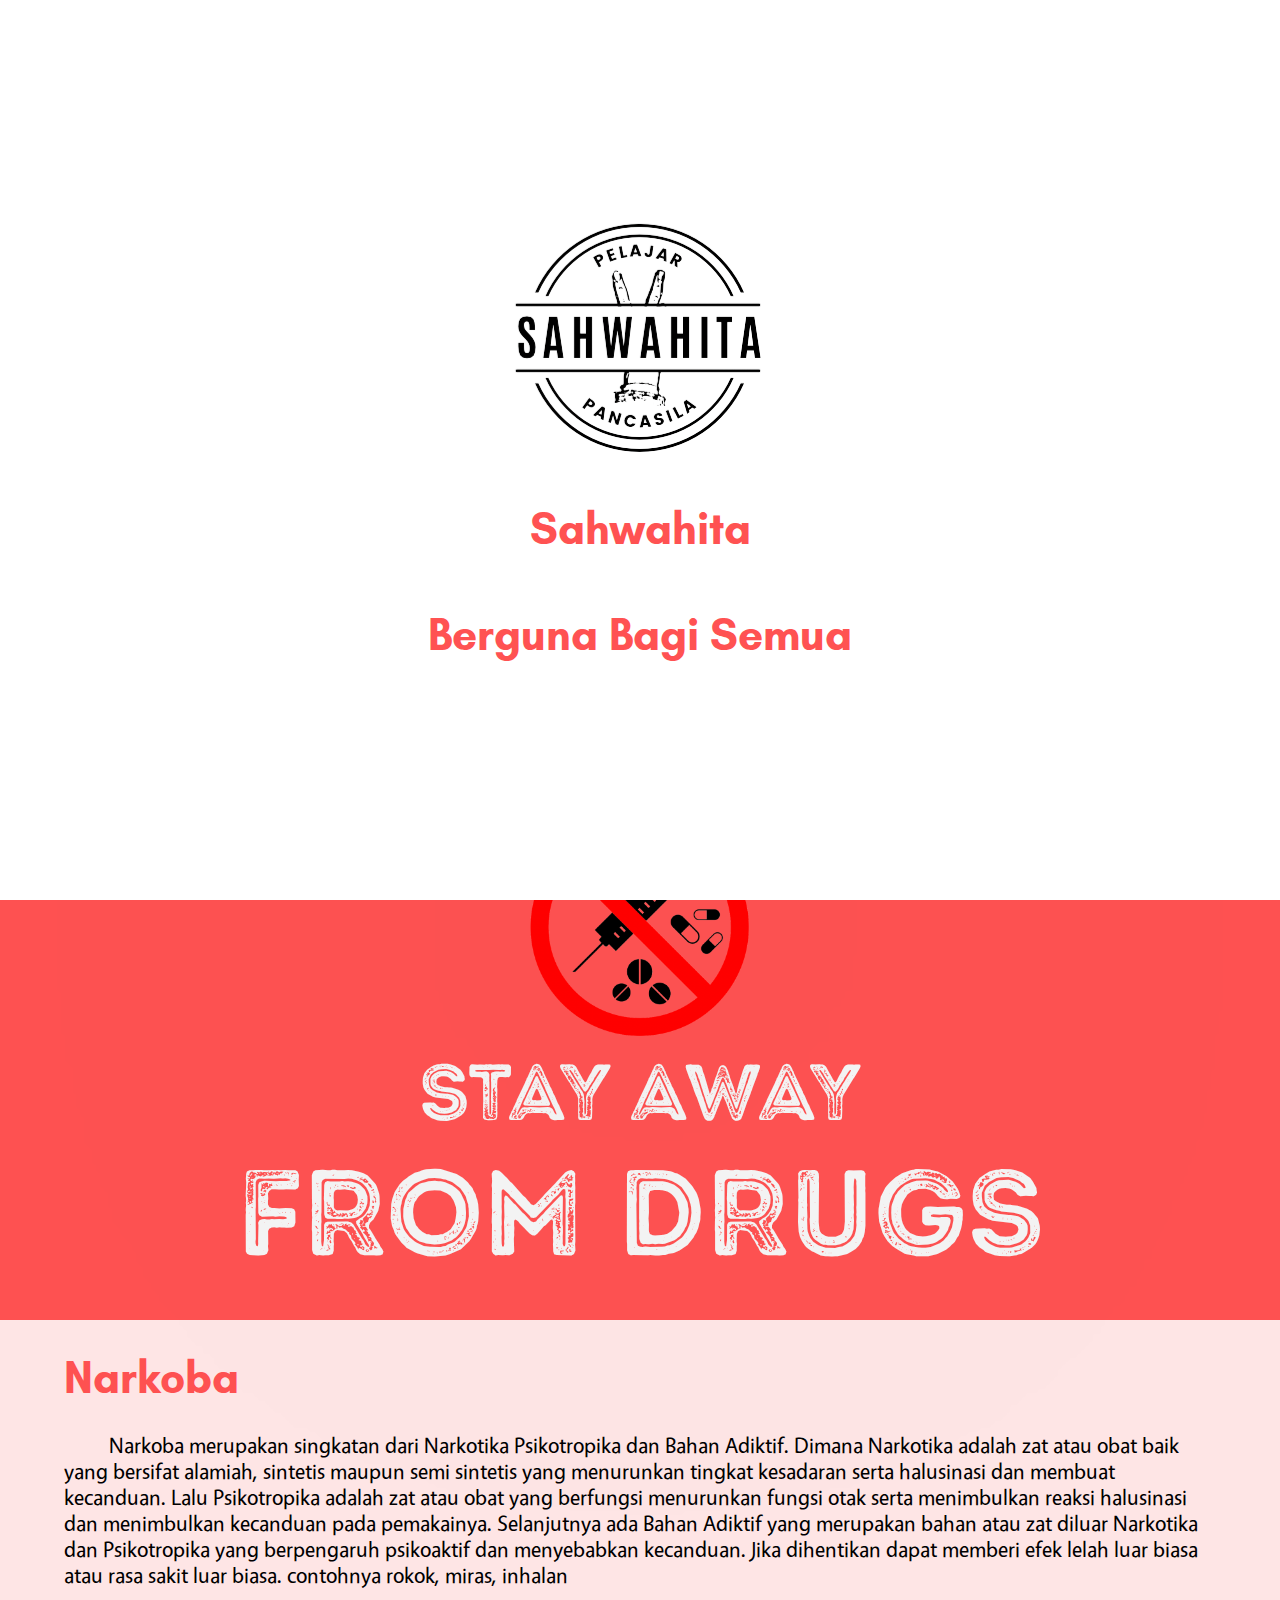
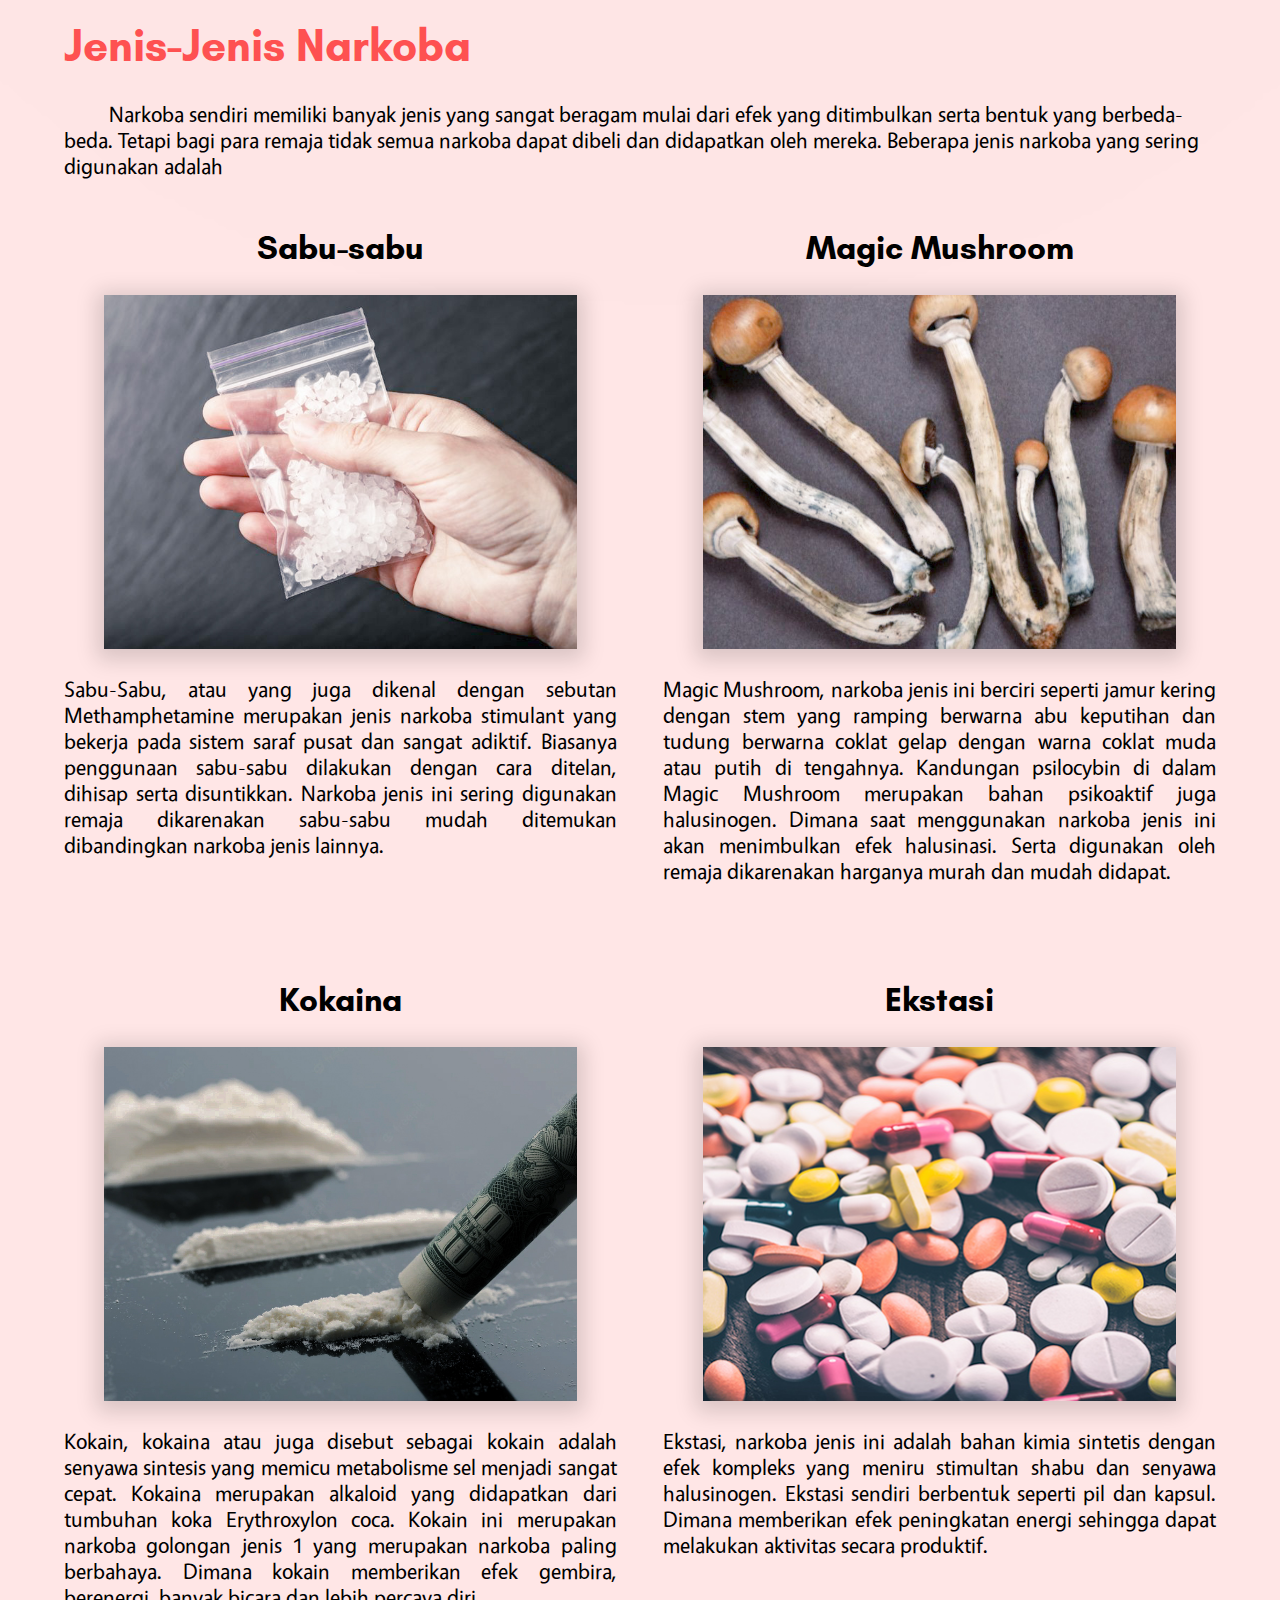
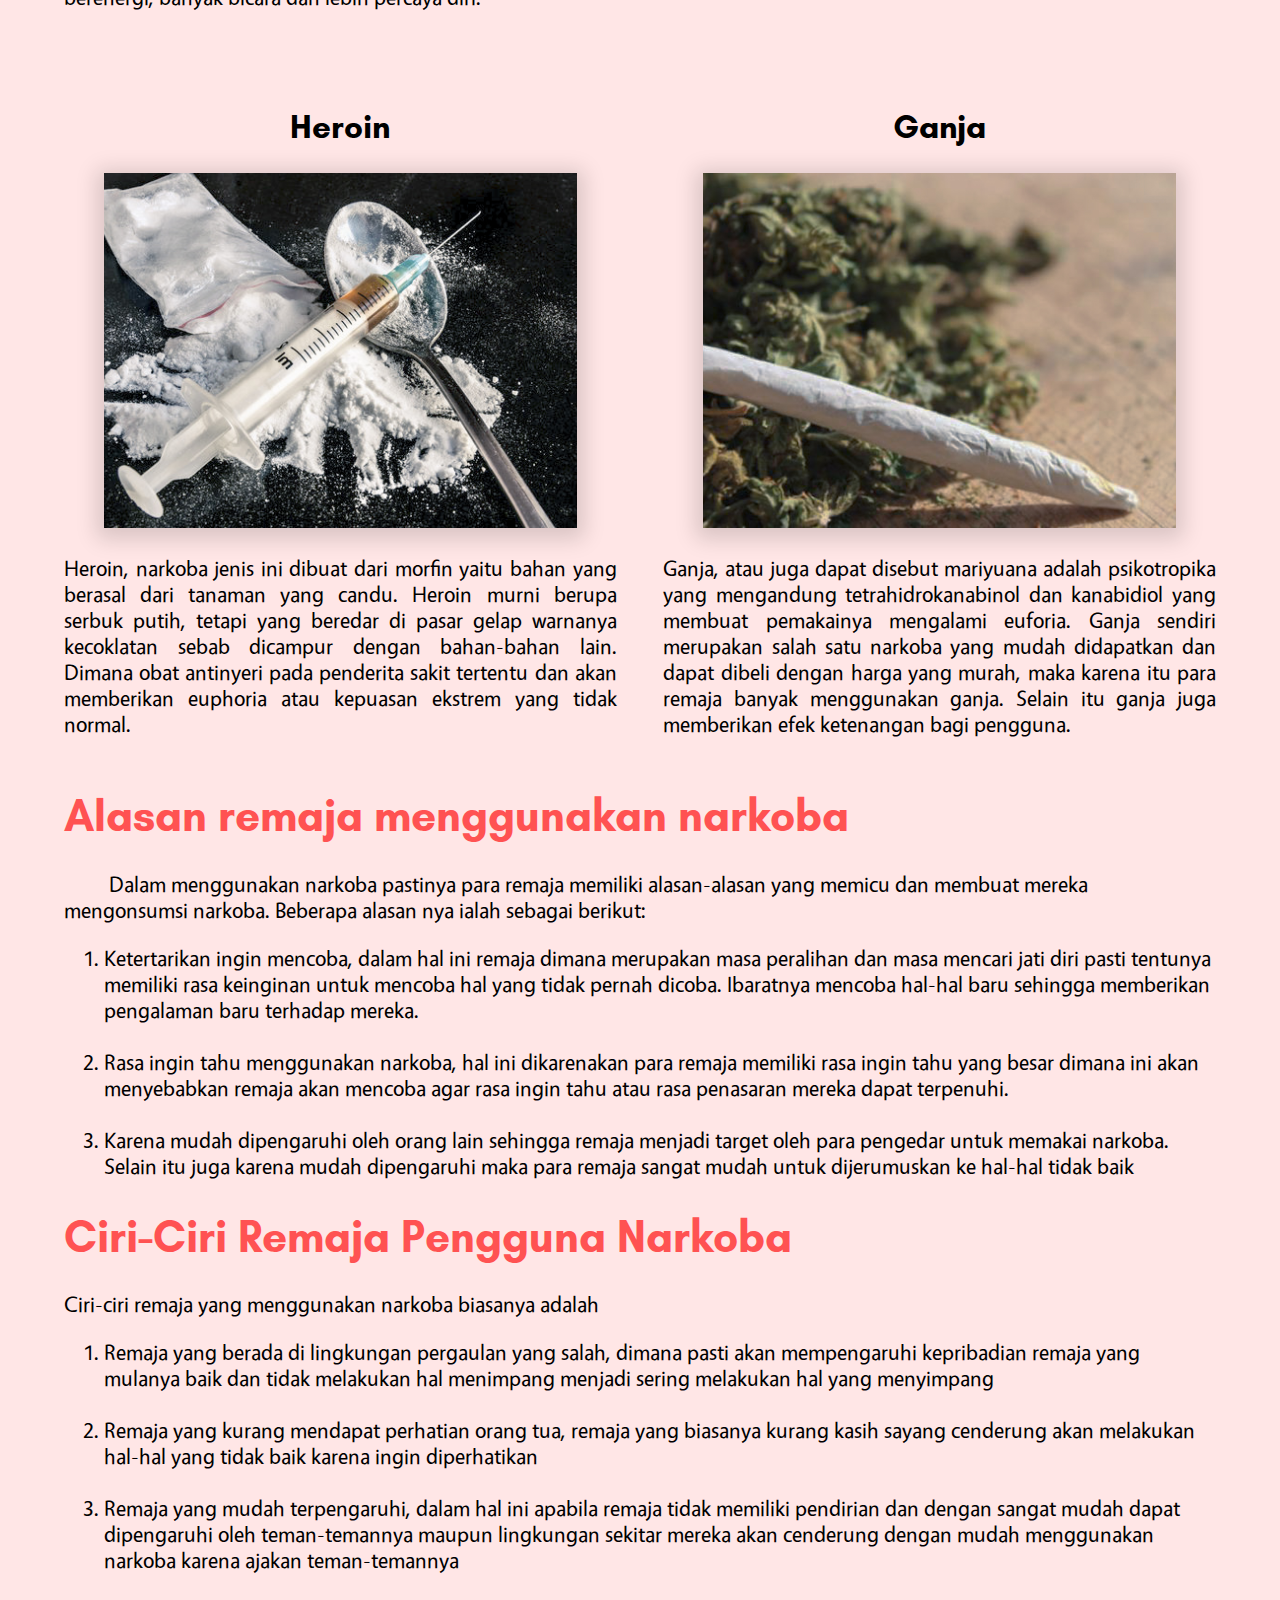
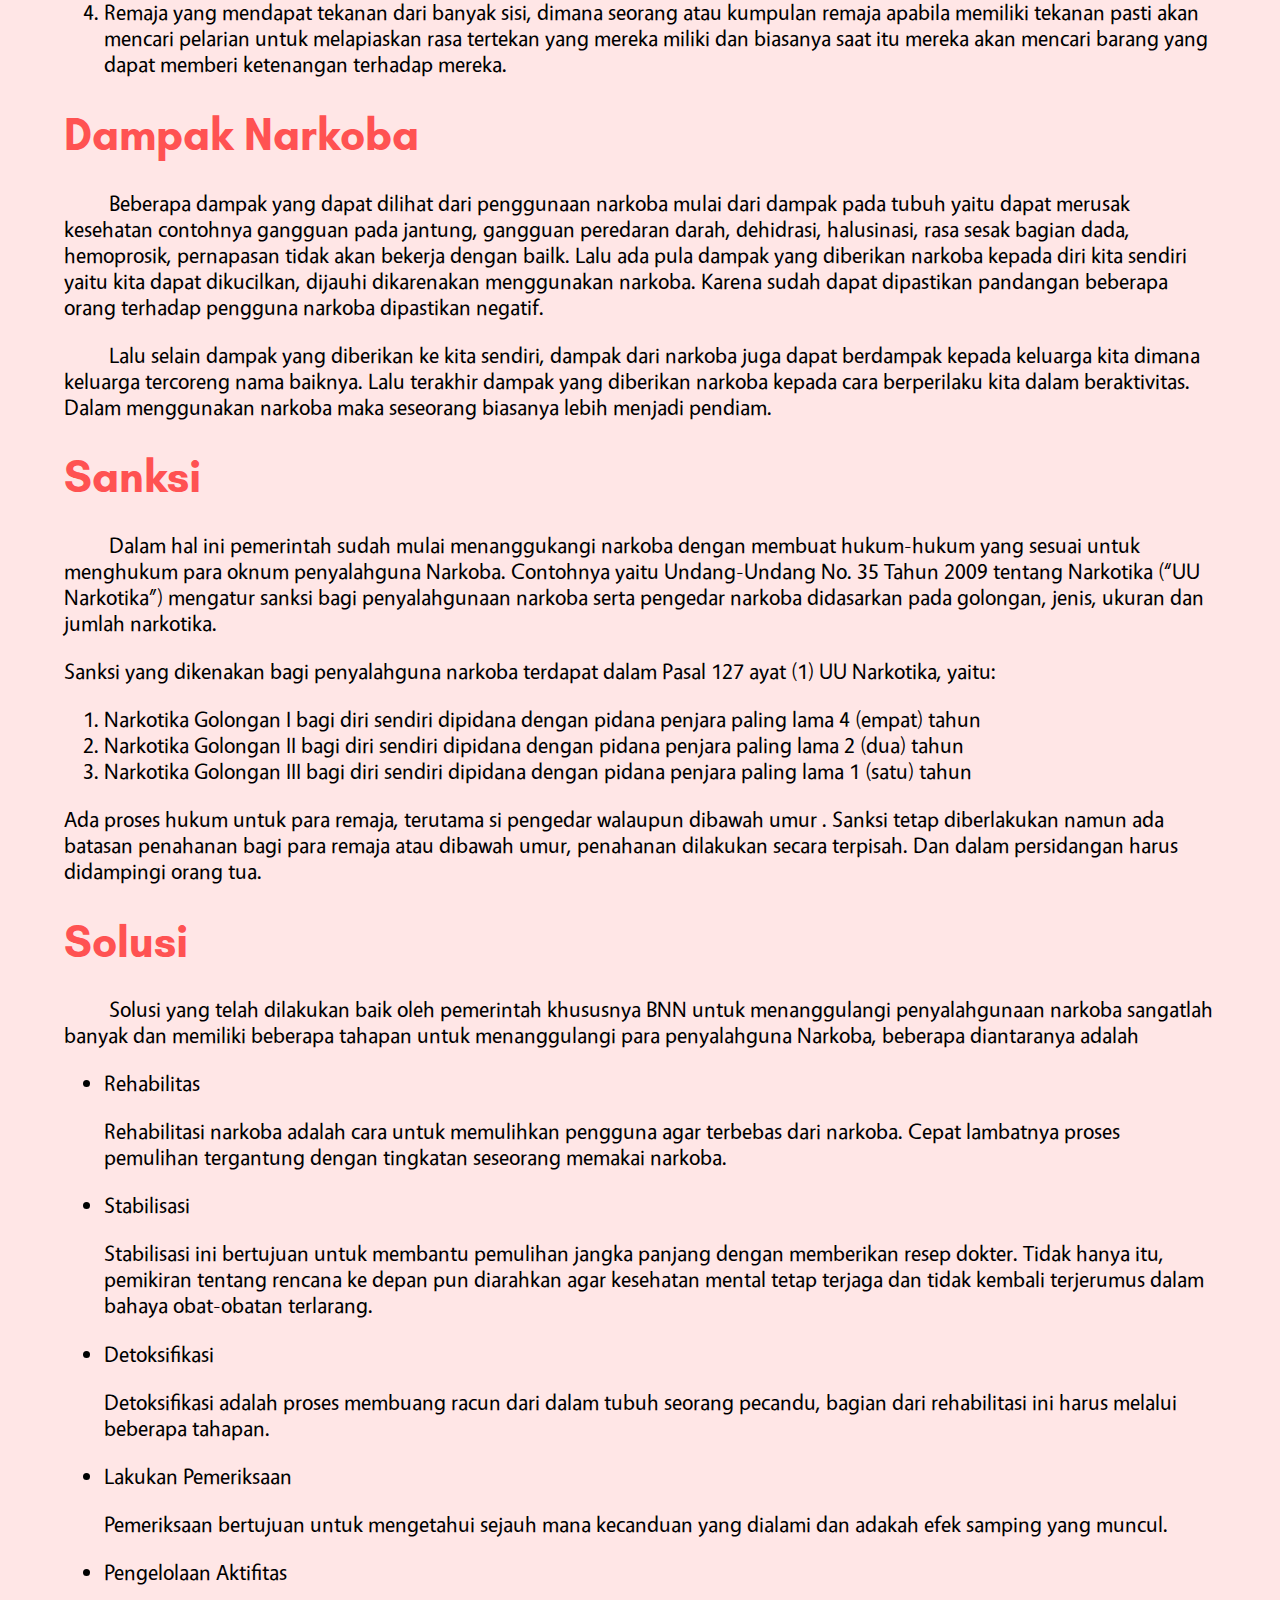
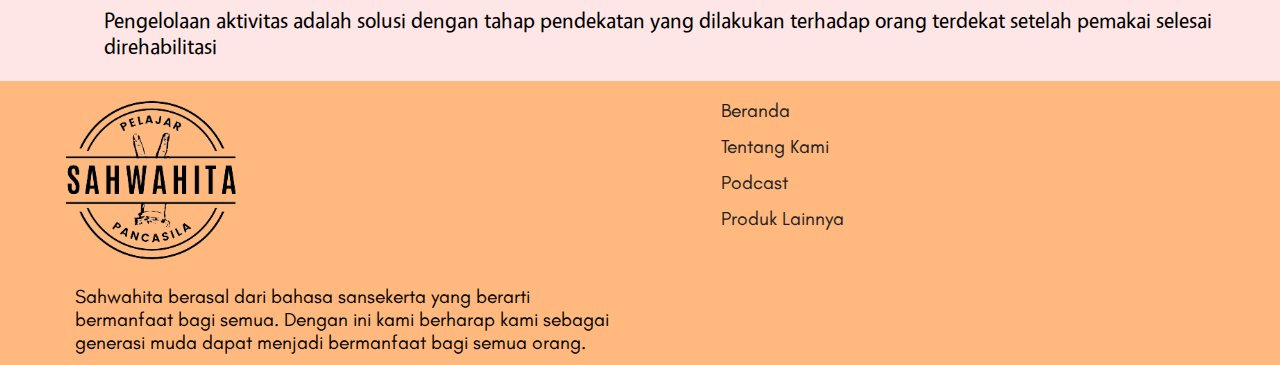
<file: index.html>
<!DOCTYPE html>
<html lang="en">

<head>
  <meta charset="UTF-8">
  <meta http-equiv="X-UA-Compatible" content="IE=edge">
  <meta name="viewport" content="width=device-width, initial-scale=1.0">
  <link rel="stylesheet" href="css/index.css">
  <link rel="stylesheet" href="css/nav.css">
  <link rel="stylesheet" href="css/custom-class.css">
  <link rel="icon" href="/src/logo/sahwahita-whitebg.jpg">
  <title>Sahwahita</title>
</head>

<body>
  <!-- splashscreen -->
  <div class="splash-screen">
    <div class="logosplash-img">
      <img src="/src/logo/sahwahita.png" alt="">
    </div>
    <h1 class="logo-header">
      <span class="logosplash">Sahwahita</span><br />
      <span class="logosplash">Berguna Bagi Semua</span>
    </h1>
  </div>

  <header>
    <button class="mobile-nav-toggle" aria-controls="primary-navigation" aria-expanded="false"></button>
    <nav>
      <div class="container navigation flex">
        <a href="index.html"> <img class="logo sahwahita-logo" src="/src/logo/sahwahita.png" alt="Sahwahita">
        </a>
        <ul class="ul-nav flex" data-visible="false">
          <li>
            <a href="about.html">Tentang Kami</a>
          </li>
          <li>
            <a href="podcast.html">Podcast</a>
          </li>
          <!-- <li>
            <a href="tshirt.html">T-shirt</a>
          </li> -->
          <li>
            <a href="other.html"> Produk Lainnya</a>
          </li>
        </ul>
        <div class="websakura">
          <a href="https://sman1kutautara.sch.id">
            <div class="logosakura flex">
              <div class="logotext text-right">
                <p class="sakura">SMAN 1 Kuta Utara</p>
                <p class="p5">Bangunlah Jiwa dan Raganya</p>
              </div>
              <img class="logo" src="/src/logo/logosakura.png" alt="">
            </div>
          </a>
        </div>



    </nav>
    </div>
  </header>
  <div class="hero hero-image">
    <div class="container">
      <div class="entry herotext-wrap flex">
        <div class="herotext flex">
          <p class="narkobatopic">SI MAHAL PERUSAK MASA DEPAN</p>
          <p class="narkobatitle">NARKOBA</p>
        </div>
      </div>
    </div>
  </div>
  <main>
    <div class="slogan">
      <div class="container">
        <div class="entry slogan-text">
          <div class="text-center">
            <img src="/src/nodrugs.png" alt="">
          </div>
          <p class="text-center slogantext-1">STAY AWAY</p>
          <p class="text-center slogantext-2">FROM DRUGS</p>
        </div>
      </div>
    </div>
    <div class="container">
      <div class="entry">
        <h1>Narkoba</h1>
        <p style="text-indent: 45px">Narkoba merupakan singkatan dari Narkotika Psikotropika dan Bahan Adiktif. Dimana
          Narkotika adalah zat atau
          obat baik yang bersifat alamiah, sintetis maupun semi sintetis yang menurunkan tingkat kesadaran serta
          halusinasi dan membuat kecanduan. Lalu Psikotropika adalah zat atau obat yang berfungsi menurunkan fungsi otak
          serta menimbulkan reaksi halusinasi dan menimbulkan kecanduan pada pemakainya. Selanjutnya ada Bahan Adiktif
          yang merupakan bahan atau zat diluar Narkotika dan Psikotropika yang berpengaruh psikoaktif dan menyebabkan
          kecanduan. Jika dihentikan dapat memberi efek lelah luar biasa atau rasa sakit luar biasa. contohnya rokok,
          miras, inhalan</p>
        <h1>Jenis-Jenis Narkoba</h1>
        <p style="text-indent: 45px">Narkoba sendiri memiliki banyak jenis yang sangat beragam mulai dari efek yang
          ditimbulkan serta bentuk yang
          berbeda-beda. Tetapi bagi para remaja tidak semua narkoba dapat dibeli dan didapatkan oleh mereka. Beberapa
          jenis narkoba yang sering digunakan adalah </p>
        <div class="grid jenis text-center">

          <div class="entry" id="sabu-sabu">
            <h2 class="text-center">Sabu-sabu</h2>
            <figure>
              <img class="narkobaimg" src="/src/Sabu-sabu.jpg" alt="">
            </figure>
            <p>Sabu-Sabu, atau yang juga dikenal dengan sebutan Methamphetamine merupakan jenis narkoba stimulant yang
              bekerja pada sistem saraf pusat dan sangat adiktif. Biasanya penggunaan sabu-sabu dilakukan dengan cara
              ditelan, dihisap serta disuntikkan. Narkoba jenis ini sering digunakan remaja dikarenakan sabu-sabu mudah
              ditemukan dibandingkan narkoba jenis lainnya.</p>
          </div>

          <div class="entry reveal" id="magic-mushroom">
            <h2 class="text-center">Magic Mushroom</h2>
            <figure>
              <img class="narkobaimg" src="/src/Magic_mushroom.jpg" alt="">
            </figure>
            <p>Magic Mushroom, narkoba jenis ini berciri seperti jamur kering dengan stem yang ramping berwarna abu
              keputihan dan tudung berwarna coklat gelap dengan warna coklat muda atau putih di tengahnya. Kandungan
              psilocybin di dalam Magic Mushroom merupakan bahan psikoaktif juga halusinogen. Dimana saat menggunakan
              narkoba jenis ini akan menimbulkan efek halusinasi. Serta digunakan oleh remaja dikarenakan harganya murah
              dan mudah didapat.</p>
          </div>

          <div class="entry reveal" id="kokaina">
            <h2 class="text-center">Kokaina</h2>
            <figure>
              <img class="narkobaimg" src="/src/kokain.jpg" alt="">
            </figure>
            <p>Kokain, kokaina atau juga disebut sebagai kokain adalah senyawa sintesis yang memicu metabolisme sel
              menjadi sangat cepat. Kokaina merupakan alkaloid yang didapatkan dari tumbuhan koka Erythroxylon coca.
              Kokain ini merupakan narkoba golongan jenis 1 yang merupakan narkoba paling berbahaya. Dimana kokain
              memberikan efek gembira, berenergi, banyak bicara dan lebih percaya diri.</p>
          </div>
          <div class="entry reveal" id="ekstasi">
            <h2 class="text-center">Ekstasi</h2>
            <figure>
              <img class="narkobaimg" src="/src/Ekstasi.jpg" alt="">
            </figure>
            <p>Ekstasi, narkoba jenis ini adalah bahan kimia sintetis dengan efek kompleks yang meniru stimultan shabu
              dan senyawa halusinogen. Ekstasi sendiri berbentuk seperti pil dan kapsul. Dimana memberikan efek
              peningkatan energi sehingga dapat melakukan aktivitas secara produktif.</p>
          </div>
          <div class="entry reveal" id="heroin">
            <h2 class="text-center">Heroin</h2>
            <figure>
              <img class="narkobaimg" src="/src/Heroin.jpg" alt="">
            </figure>
            <p>Heroin, narkoba jenis ini dibuat dari morfin yaitu bahan yang berasal dari tanaman yang candu. Heroin
              murni berupa serbuk putih, tetapi yang beredar di pasar gelap warnanya kecoklatan sebab dicampur dengan
              bahan-bahan lain. Dimana obat antinyeri pada penderita sakit tertentu dan akan memberikan euphoria atau
              kepuasan ekstrem yang tidak normal.</p>
          </div>
          <div class="entry reveal" id="ganja">
            <h2 class="text-center">Ganja</h2>
            <figure>
              <img class="narkobaimg" src="/src/ganja.jpg" alt="">
            </figure>
            <p>Ganja, atau juga dapat disebut mariyuana adalah psikotropika yang mengandung tetrahidrokanabinol dan
              kanabidiol yang membuat pemakainya mengalami euforia. Ganja sendiri merupakan salah satu narkoba yang
              mudah didapatkan dan dapat dibeli dengan harga yang murah, maka karena itu para remaja banyak menggunakan
              ganja. Selain itu ganja juga memberikan efek ketenangan bagi pengguna.</p>
          </div>

        </div>
        <h1>Alasan remaja menggunakan narkoba</h1>
        <p style="text-indent: 45px">Dalam menggunakan narkoba pastinya para remaja memiliki alasan-alasan yang memicu
          dan membuat mereka
          mengonsumsi narkoba. Beberapa alasan nya ialah sebagai berikut:
        <ol>
          <li>Ketertarikan ingin mencoba, dalam hal ini remaja dimana merupakan masa peralihan dan masa mencari jati
            diri pasti tentunya memiliki rasa keinginan untuk mencoba hal yang tidak pernah dicoba. Ibaratnya mencoba
            hal-hal baru sehingga memberikan pengalaman baru terhadap mereka.
          </li>
          <br>
          <li>Rasa ingin tahu menggunakan narkoba, hal ini dikarenakan para remaja memiliki rasa ingin tahu yang
            besar dimana ini akan menyebabkan remaja akan mencoba agar rasa ingin tahu atau rasa penasaran mereka dapat
            terpenuhi.
          </li>
          <br>
          <li>Karena mudah dipengaruhi oleh orang lain sehingga remaja menjadi target oleh para pengedar untuk
            memakai narkoba. Selain itu juga karena mudah dipengaruhi maka para remaja sangat mudah untuk dijerumuskan
            ke hal-hal tidak baik</p>
          </li>
        </ol>
        <h1>Ciri-Ciri Remaja Pengguna Narkoba</h1>
        <p>Ciri-ciri remaja yang menggunakan narkoba biasanya adalah</p>
        <ol>
          <li>Remaja yang berada di lingkungan pergaulan yang salah, dimana pasti akan mempengaruhi kepribadian remaja
            yang mulanya baik dan tidak melakukan hal menimpang menjadi sering melakukan hal yang menyimpang </li>
          <br>
          <li>Remaja yang kurang mendapat perhatian orang tua, remaja yang biasanya kurang kasih sayang cenderung akan
            melakukan hal-hal yang tidak baik karena ingin diperhatikan </li>
          <br>
          <li>Remaja yang mudah terpengaruhi, dalam hal ini apabila remaja tidak memiliki pendirian dan dengan sangat
            mudah dapat dipengaruhi oleh teman-temannya maupun lingkungan sekitar mereka akan cenderung dengan mudah
            menggunakan narkoba karena ajakan teman-temannya </li>
          <br>
          <li>Remaja yang mendapat tekanan dari banyak sisi, dimana seorang atau kumpulan remaja apabila memiliki
            tekanan pasti akan mencari pelarian untuk melapiaskan rasa tertekan yang mereka miliki dan biasanya saat itu
            mereka akan mencari barang yang dapat memberi ketenangan terhadap mereka.</li>
        </ol>

        <h1>Dampak Narkoba</h1>
        <p style="text-indent: 45px"> Beberapa dampak yang dapat dilihat dari penggunaan narkoba mulai dari dampak pada
          tubuh yaitu dapat
          merusak kesehatan contohnya gangguan pada jantung, gangguan peredaran darah, dehidrasi, halusinasi, rasa sesak
          bagian dada, hemoprosik, pernapasan tidak akan bekerja dengan bailk. Lalu ada pula dampak yang diberikan
          narkoba kepada diri kita sendiri yaitu kita dapat dikucilkan, dijauhi dikarenakan menggunakan narkoba. Karena
          sudah dapat dipastikan pandangan beberapa orang terhadap pengguna narkoba dipastikan negatif.</p>
        <p style="text-indent: 45px">Lalu selain dampak yang diberikan ke kita sendiri, dampak dari narkoba juga dapat
          berdampak kepada keluarga
          kita dimana keluarga tercoreng nama baiknya. Lalu terakhir dampak yang diberikan narkoba kepada cara
          berperilaku kita dalam beraktivitas. Dalam menggunakan narkoba maka seseorang biasanya lebih menjadi pendiam.
        </p>
        <h1>Sanksi</h1>
        <p style="text-indent: 45px">Dalam hal ini pemerintah sudah mulai menanggukangi narkoba dengan membuat
          hukum-hukum yang sesuai untuk menghukum para oknum penyalahguna Narkoba. Contohnya yaitu Undang-Undang No. 35
          Tahun 2009 tentang Narkotika (“UU Narkotika”) mengatur sanksi bagi penyalahgunaan narkoba serta pengedar
          narkoba didasarkan pada golongan, jenis, ukuran dan jumlah narkotika. </p>
        <p>Sanksi yang dikenakan bagi penyalahguna narkoba terdapat dalam Pasal 127 ayat (1) UU Narkotika, yaitu:</p>
        <ol>
          <li>Narkotika Golongan I bagi diri sendiri dipidana dengan pidana penjara paling lama 4 (empat) tahun</li>
          <li>Narkotika Golongan II bagi diri sendiri dipidana dengan pidana penjara paling lama 2 (dua) tahun</li>
          <li>Narkotika Golongan III bagi diri sendiri dipidana dengan pidana penjara paling lama 1 (satu) tahun</li>

        </ol>
        <p>Ada proses hukum untuk para remaja, terutama si pengedar walaupun dibawah umur . Sanksi tetap diberlakukan
          namun ada batasan penahanan bagi para remaja atau dibawah umur, penahanan dilakukan secara terpisah. Dan dalam
          persidangan harus didampingi orang tua.</p>
        <h1>Solusi</h1>
        <p style="text-indent: 45px">Solusi yang telah dilakukan baik oleh pemerintah khususnya BNN untuk menanggulangi
          penyalahgunaan narkoba sangatlah banyak dan memiliki beberapa tahapan untuk menanggulangi para penyalahguna
          Narkoba, beberapa diantaranya adalah</p>
        <ul>
          <li>Rehabilitas
            <p>Rehabilitasi narkoba adalah cara untuk memulihkan pengguna agar terbebas dari narkoba. Cepat lambatnya
              proses pemulihan tergantung dengan tingkatan seseorang memakai narkoba.</p>
          </li>
          <li>Stabilisasi
            <p>Stabilisasi ini bertujuan untuk membantu pemulihan jangka panjang dengan memberikan resep dokter. Tidak
              hanya itu, pemikiran tentang rencana ke depan pun diarahkan agar kesehatan mental tetap terjaga dan tidak
              kembali terjerumus dalam bahaya obat-obatan terlarang.
            </p>
          </li>
          <li>Detoksifikasi
            <p>Detoksifikasi adalah proses membuang racun dari dalam tubuh seorang pecandu, bagian dari rehabilitasi ini
              harus melalui beberapa tahapan.</p>
          </li>
          <li>Lakukan Pemeriksaan
            <p>Pemeriksaan bertujuan untuk mengetahui sejauh mana kecanduan yang dialami dan adakah efek samping yang
              muncul.</p>
          </li>
          <li>Pengelolaan Aktifitas
            <p>Pengelolaan aktivitas adalah solusi dengan tahap pendekatan yang dilakukan terhadap orang terdekat
              setelah pemakai selesai direhabilitasi</p>
          </li>

        </ul>
      </div>
    </div>
  </main>
  <footer>
    <div class="container">
      <div class="entry footer-entry grid ">
        <div class="sahwahita-footer">
          <div class="logo-footer">
            <img src="/src/logo/sahwahita.png" alt="">
          </div>
          <p>Sahwahita berasal dari bahasa sansekerta yang berarti bermanfaat bagi semua. Dengan ini kami berharap kami
            sebagai generasi muda dapat menjadi bermanfaat bagi semua orang.</p>
        </div>
        <div class="nav-footer">
          <ul class="ul-nav-footer">
            <li>
              <a href="index.html">Beranda</a>
            </li>
            <li>
              <a href="about.html">Tentang Kami</a>
            </li>
            <li>
              <a href="podcast.html">Podcast</a>
            </li>
            <!-- <li>
              <a href="tshirt.html">T-shirt</a>
            </li> -->
            <li>
              <a href="other.html"> Produk Lainnya</a>
            </li>
          </ul>
        </div>
      </div>
    </div>
  </footer>
  <script src="/js/nav.js"></script>
  <script src="/js/intro.js"></script>
  <!-- <script src="/js/animation.js"></script> -->
  <!-- <script src="https://unpkg.com/aos@2.3.1/dist/aos.js"></script> -->
  <!-- <script src="https://cdn.jsdelivr.net/npm/bootstrap@5.2.2/dist/js/bootstrap.bundle.min.js"></script> -->
</body>

</html>
</file>
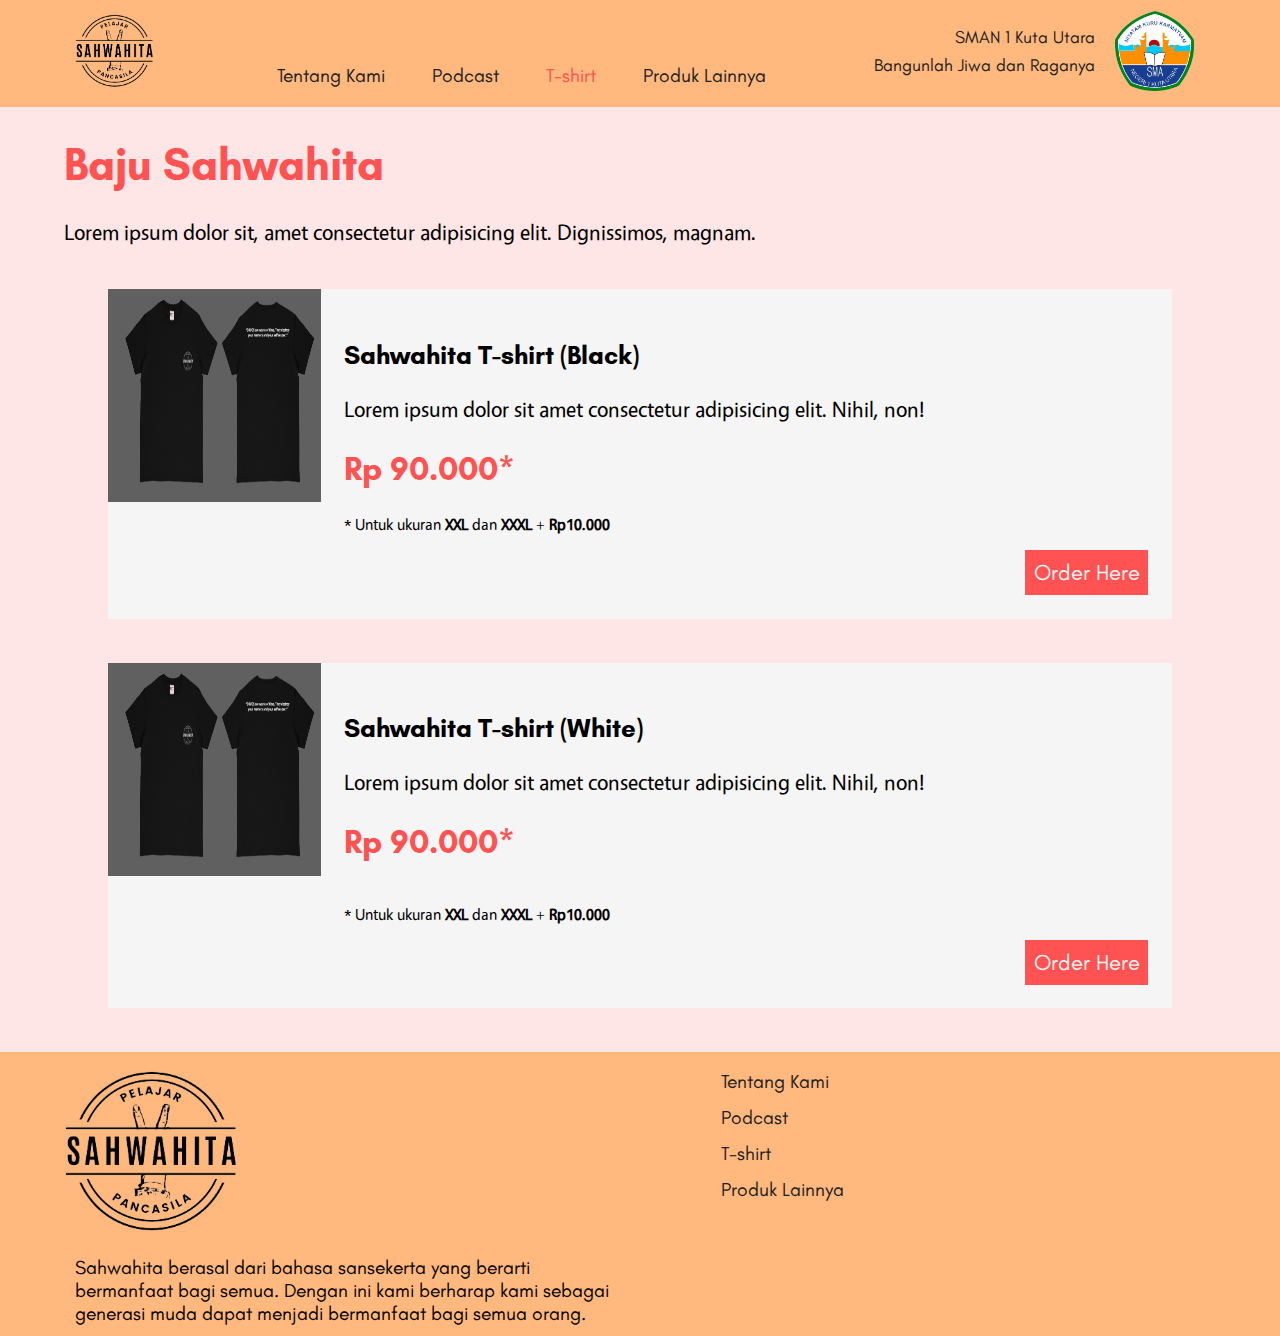
<file: tshirt.html>
<!DOCTYPE html>
<html lang="en">

<head>
    <meta charset="UTF-8">
    <meta http-equiv="X-UA-Compatible" content="IE=edge">
    <meta name="viewport" content="width=device-width, initial-scale=1.0">
    <link rel="stylesheet" href="css/tshirt.css">
    <link rel="stylesheet" href="css/nav.css">
    <link rel="stylesheet" href="css/custom-class.css">
    <link rel="icon" href="/src/logo/sahwahita-whitebg.jpg">
    <title>Sahwahita</title>
</head>

<body>
    <header>
        <button class="mobile-nav-toggle" aria-controls="primary-navigation" aria-expanded="false"></button>
        <nav>

            <div class="container navigation flex">
                <a href="index.html"> <img class="logo sahwahita-logo" src="/src/logo/sahwahita.png" alt="Sahwahita">
                </a>
                <ul class="ul-nav flex" data-visible="false">
                    <li>
                        <a href="about.html">Tentang Kami</a>
                    </li>
                    <li>
                        <a href="podcast.html">Podcast</a>
                    </li>
                    <li>
                        <a class="active" href="tshirt.html">T-shirt</a>
                    </li>
                    <li>
                        <a href="other.html"> Produk Lainnya</a>
                    </li>
                </ul>
                <div class="websakura">
                    <a href="https://sman1kutautara.sch.id">
                        <div class="logosakura flex">
                            <div class="logotext text-right">
                                <p class="sakura">SMAN 1 Kuta Utara</p>
                                <p class="p5">Bangunlah Jiwa dan Raganya</p>
                            </div>
                            <img class="logo" src="/src/logo/logosakura.png" alt="">
                        </div>
                    </a>
                </div>



        </nav>
        </div>
    </header>
    <main>
        <div class="container">
            <div class="entry">
                <h1>Baju Sahwahita</h1>
                <p>Lorem ipsum dolor sit, amet consectetur adipisicing elit. Dignissimos, magnam.</p>
            </div>
            <div class="card-container">
                <div class="product-card flex">
                    <div class="product-image">
                        <img src="/src/baju.jpg" alt="">
                    </div>
                    <div class="product-desc desc-container flex">
                        <div class="product-text">
                            <h3>Sahwahita T-shirt (Black)</h3>
                            <p>Lorem ipsum dolor sit amet consectetur adipisicing elit. Nihil, non!</p>
                            <h2>Rp 90.000*</h2>
                            <p class="note">* Untuk ukuran <b>XXL</b> dan <b>XXXL</b> + <b>Rp10.000</b></p>
                        </div>
                        <div class="orderbutton">
                            <button type="button    " onclick="window.location.href='https://google.com/';">
                                Order Here
                            </button>
                        </div>
                    </div>
                </div>
            </div>
            <div class="card-container">
                <div class="product-card flex">
                    <div class="product-image">
                        <img src="/src/baju.jpg" alt="">
                    </div>
                    <div class="product-desc desc-container flex">
                        <div class="product-text">
                            <h3>Sahwahita T-shirt (White)</h3>
                            <p>Lorem ipsum dolor sit amet consectetur adipisicing elit. Nihil, non!</p>
                            <h2>Rp 90.000*</h2>
                        </div>
                        <p class="note">* Untuk ukuran <b>XXL</b> dan <b>XXXL</b> + <b>Rp10.000</b></p>
                        <div class="orderbutton">
                            <button type="button    " onclick="window.location.href='https://google.com/';">
                                Order Here
                            </button>
                        </div>
                    </div>
                </div>
            </div>
        </div>
    </main>

    <footer>
        <div class="container">
            <div class="entry footer-entry grid ">
                <div class="sahwahita-footer">
                    <div class="logo-footer">
                        <img src="/src/logo/sahwahita.png" alt="">
                    </div>
                    <p>Sahwahita berasal dari bahasa sansekerta yang berarti bermanfaat bagi semua. Dengan ini kami
                        berharap kami
                        sebagai generasi muda dapat menjadi bermanfaat bagi semua orang.</p>
                </div>
                <div class="nav-footer">
                    <ul class="ul-nav-footer">
                        <li>
                            <a href="about.html">Tentang Kami</a>
                        </li>
                        <li>
                            <a href="podcast.html">Podcast</a>
                        </li>
                        <li>
                            <a href="tshirt.html">T-shirt</a>
                        </li>
                        <li>
                            <a href="other.html"> Produk Lainnya</a>
                        </li>
                    </ul>
                </div>
            </div>
        </div>
    </footer>
    <script src="/js/nav.js"></script>
</file>
<file: css/index.css>
html,
body {
  padding: 0;
  margin: 0;
  background-color: var(--clr-light);
  font-family: 'vegur', 'Glacial Indifferent';
  overflow-x: hidden;
}

h1,
h2,
h3 {
  font-family: 'Glacial Indifferent Bold';
}

h1 {
  color: var(--clr-red);
  font-family: 'Glacial Indifferent Bold';
}

.splash-screen {
  z-index: 10000;
  display: flex;
  flex-direction: column;
  justify-content: center;
  text-align: center;
  position: fixed;
  left: 0;
  top: 0;
  width: 100vw;
  height: 100vh;
  background-color: white;
  transition: 1s;
}

.logo-header {
  display: flex;
  flex-direction: column;
  justify-content: center;
  color: #fff;
  text-align: center;
}

.logosplash {
  position: relative;
  display: inline-block;
  bottom: -20px;
  opacity: 0;
}

.logosplash.active {
  bottom: 0;
  opacity: 1;
  transition: ease-in-out 0.5s;
}

.logosplash.fade {
  transition: ease-in-out 0.5s;
}


.hero {
  background-image: linear-gradient(rgba(0, 0, 0, .45), rgba(0, 0, 0, .45)), url(/src/hero1.jpg);
  background-repeat: no-repeat;
  background-size: cover;
  background-position: center 30%;
  height: 75vh;
}

.hero .container {
  height: 100%;
}

.herotext {
  flex-direction: column;
  justify-content: space-evenly;
  font-size: 60px;
  width: 60%;
  font-weight: bolder;
  color: var(--clr-light);
}

.herotext-wrap {
  height: 100%;
}

.herotext p {
  margin: 0;
}

.narkobatitle {
  font-size: 100px;
}

.slogan {
  background-color: var(--clr-red);
  color: #f5f5f5;
  padding: var(--space-m);
  font-family: 'Intro Rust';
}


.slogan-text img {
  height: 10rem;
  width: auto;
  filter: drop-shadow(0px 0px 800px #202020);
}

.slogantext-1 {
  color: whitesmoke;
  margin: 0;
  font-size: 3.6rem;


}

.slogantext-2 {
  color: whitesmoke;
  margin: 0;
  font-size: 5.5rem;

}

.jenis {
  grid-template-columns: repeat(2, 1fr);
  grid-template-rows: auto;
  gap: var(--space-l);

}

.jenis p {
  text-align: justify;
}

figure {
  box-sizing: border-box;
  text-align: center;
  height: auto;
}

.narkobaimg {
  max-width: 100%;
  aspect-ratio: 4 / 3;
  object-fit: cover;
  align-self: center;
  box-shadow: 0px 4px 20px 7px rgba(0, 0, 0, .15);
}




@media (max-width: 426px) {
  .hero {
    height: 80vh;
  }

  .herotext-wrap {
    flex-direction: row;
  }

  .herotext {
    width: 100%;
    flex-direction: row;
    font-size: 1.5rem;
    text-align: right;
    justify-content: space-between;
  }

  .narkobatopic {
    text-align: right !important;
    font-size: 13vw;
    width: 60%;
    align-self: center;
  }

  .narkobatitle {
    font-size: 2.3rem;
    writing-mode: vertical-lr;
    text-orientation: upright;
    padding: .5rem;
  }

  .slogantext-1 {
    font-size: 2.1rem;
  }

  .slogantext-2 {
    font-size: 3.4rem;
  }

  p {
    text-align: justify;
    text-indent: 0 !important;
    text-justify: distribute;
  }

  .jenis {
    grid-template-columns: auto;
  }

  .narkobaimg {
    height: 8rem;
  }
}

@media (max-width:1000px) {
  .narkobaimg {
    height: 8rem;
  }

}
</file>
<file: css/nav.css>
header {
  background-color: var(--clr-accent);
  font-family: 'Glacial Indifferent';
  font-size: var(--step--2);
}

.navigation {
  justify-content: space-between;
}


.active {
  color: var(--clr-red) !important;
}

.ul-nav {
  justify-content: space-between;
  padding: 0;
  align-items: flex-end;
}

.ul-nav li {
  list-style: none;
  text-align: center;

}

.ul-nav a {
  text-decoration: none;
  color: var(--clr-text);
  padding: 0.2rem var(--space-s);
  transition: ease .2s;
}

.ul-nav a:hover,
.ul-nav a:focus {
  color: whitesmoke;
}

.logo {
  padding: .5rem 1rem .5rem .5rem;
}

.logotext {
  align-self: center;
  font-size: 90%
}

.logosakura p {
  margin: 0.4rem;
}

.websakura a {
  text-decoration: none;
  color: var(--clr-text);
}

.mobile-nav-toggle {
  display: none;
}

footer {
  background-color: var(--clr-accent);
  font-family: 'Glacial Indifferent';
  font-size: var(--step--2);
}

.footer-entry {
  grid-template-columns: 50% auto;
  gap: var(--space-xl);
}

.logo-footer img {
  width: 8rem;
  height: auto;
  padding: 0.5rem 0 0 0;
}

.sahwahita-footer p {
  margin: 0.5rem;
}

.ul-nav-footer {
  padding: .5rem;
  margin: 0;
}

.ul-nav-footer li {
  list-style: none;
  padding: 0.3rem 0;

}

.ul-nav-footer a {
  text-decoration: none;
  color: var(--clr-text);
  transition: ease .2s;
}

.ul-nav-footer a:hover,
.ul-nav-footer a:focus {
  color: whitesmoke;
}


@media (max-width:426px) {
  .footer-entry {
    grid-template-columns: auto;
  }

  .nav-footer {
    margin: .5rem
  }

  .ul-nav-footer {
    padding: 0;
  }
}

@media (max-width:768px) {
  .websakura {
    display: none;
  }

  .ul-nav {
    position: absolute;
    z-index: 1000;
    inset: 0% 0 auto 0;
    background: var(--clr-accent);
    flex-direction: column;
    align-items: center;
    padding: var(--space-3xl) var(--space-l) var(--space-l);
    transform: translateY(-120%);
    transition: transform 300ms ease-in-out;
    font-size: 1rem;
    display: block !important;
  }

  .ul-nav li {
    text-align: center;
    padding: .3rem;
  }

  .logo img {
    z-index: 9999;
  }

  .ul-nav[data-visible="true"] {
    transform: translateY(-20%);
  }

  .mobile-nav-toggle {

    display: block;
    position: absolute;
    z-index: 9999;
    top: 2rem;
    right: 1rem;
    align-items: flex-end;
    background: url('/src/icons/icons8-menu-30.png');
    background-repeat: none;
    width: 30px;
    height: 30px;
    aspect-ratio: 1;
    border: 0;
  }

  .footer-entry {
    grid-template-columns: auto;
  }
}

@media (max-width:1080px) {
  .logotext p {
    display: none;
  }
}
</file>
<file: css/custom-class.css>
:root {
  /* space */
  /* @link https://utopia.fyi/space/calculator?c=320,14,1.125,1140,18,1.125,3,2,768&s=0.75|0.5|0.25,1.5|2|3|4|6, */
  --space-3xs: clamp(0.25rem, calc(0.23rem + 0.12vw), 0.31rem);
  --space-2xs: clamp(0.44rem, calc(0.39rem + 0.24vw), 0.56rem);
  --space-xs: clamp(0.69rem, calc(0.61rem + 0.37vw), 0.88rem);
  --space-s: clamp(0.88rem, calc(0.78rem + 0.49vw), 1.13rem);
  --space-m: clamp(1.31rem, calc(1.17rem + 0.73vw), 1.69rem);
  --space-l: clamp(1.75rem, calc(1.55rem + 0.98vw), 2.25rem);
  --space-xl: clamp(2.63rem, calc(2.33rem + 1.46vw), 3.38rem);
  --space-2xl: clamp(3.50rem, calc(3.11rem + 1.95vw), 4.50rem);
  --space-3xl: clamp(5.25rem, calc(4.66rem + 2.93vw), 6.75rem);
  font-size: clamp(0.88rem, calc(0.78rem + 0.49vw), 1.13rem);


  --step--3: clamp(0.70rem, calc(0.73rem + -0.04vw), 0.72rem);
  --step--2: clamp(0.87rem, calc(0.86rem + 0.02vw), 0.88rem);
  --step--1: clamp(1.04rem, calc(1.02rem + 0.11vw), 1.10rem);
  --step-0: clamp(1.25rem, calc(1.20rem + 0.24vw), 1.38rem);
  --step-1: clamp(1.50rem, calc(1.41rem + 0.43vw), 1.72rem);
  --step-2: clamp(1.80rem, calc(1.66rem + 0.68vw), 2.15rem);
  --step-3: clamp(2.16rem, calc(1.95rem + 1.03vw), 2.69rem);
  --step-4: clamp(2.59rem, calc(2.29rem + 1.49vw), 3.36rem);
  --step-5: clamp(3.11rem, calc(2.69rem + 2.12vw), 4.20rem);


  /* color */
  --clr-light: #FFE6E6;
  --clr-accent: #FFB87E;
  --clr-red: #FF5252;
  --clr-text: #202020;
  font-size: var(--step-0);
}

@font-face {
  font-family: 'Glacial Indifferent';
  src: url(/fonts/glacial-indifference/GlacialIndifference-Regular.otf);

}

@font-face {
  font-family: 'Glacial Indifferent Bold';
  src: url(/fonts/glacial-indifference/GlacialIndifference-Bold.otf);
  font-weight: bold;
}

@font-face {
  font-family: vegur;
  src: url(/fonts/vegur/Vegur-Regular.otf);
}

@font-face {
  font-family: 'Intro Rust';
  src: url(/fonts/introrust/IntroRustG-Base2Line.otf);
}


html,
body {
  padding: 0;
  margin: 0;
  background-color: var(--clr-light);
  font-family: 'vegur', 'Glacial Indifferent';
  box-sizing: border-box;
}

h1,
h2,
h3 {
  font-family: 'Glacial Indifferent Bold';
}

h1 {
  color: var(--clr-red);
  font-family: 'Glacial Indifferent Bold';
}

/* display */
.flex {
  display: flex
}

.grid {
  display: grid;
}

.block {
  display: block;
}

.container {
  width: 1200px;
  max-width: 90%;
  margin: 0 auto;
}


.text-center {
  text-align: center;
}

.text-right {
  text-align: right;
}

/* Font Size*/
/* @link https://utopia.fyi/type/calculator?c=320,14,1.125,1140,18,1.125,3,2,768&s=0.75|0.5|0.25,1.5|2|3|4|6,s-l */

.fsize-2 {
  font-size: clamp (0.69rem, calc(0.61rem + 0.39vw), 0.89rem);
}

.fsize-1 {
  font-size: clamp(0.78rem, calc(0.69rem + 0.43vw), 1.00rem);
}

.fsize0 {
  font-size: clamp(0.88rem, calc(0.78rem + 0.49vw), 1.13rem);
}

.fsize1 {
  font-size: clamp(0.98rem, calc(0.87rem + 0.55vw), 1.27rem);
}

.fsize2 {
  font-size: clamp(1.11rem, calc(0.98rem + 0.62vw), 1.42rem);
}

.fsize3 {
  font-size: clamp(1.25rem, calc(1.11rem + 0.70vw), 1.60rem);
}

.button-brown {
  background-color: var(--clr-brown-1);
  border: 0 solid #e2e8f0;
  border-radius: 1.5rem;
  box-sizing: border-box;
  color: var(--clr-dark);
  cursor: pointer;
  font-size: 1.1rem;
  font-weight: 600;
  line-height: 1;
  padding: 1rem 1.6rem;
  text-align: center;
  text-decoration: none;
  text-decoration-thickness: auto;
  transition: all .1s cubic-bezier(.4, 0, .2, 1);
  box-shadow: 0px 1px 2px rgba(166, 175, 195, 0.25);
  user-select: none;
  -webkit-user-select: none;
  touch-action: manipulation;
}

.button-brown:hover {
  background-color: var(--clr-brown-2);
  color: #fff;
}

.button-blue {
  background-color: var(--clr-blue-2);
  border: 0 solid #e2e8f0;
  border-radius: 1.5rem;
  box-sizing: border-box;
  color: var(--clr-white);
  cursor: pointer;
  font-size: 1.1rem;
  font-weight: 600;
  line-height: 1;
  padding: 1rem 1.6rem;
  text-align: center;
  text-decoration: none;
  text-decoration-thickness: auto;
  transition: all .1s cubic-bezier(.4, 0, .2, 1);
  box-shadow: 0px 1px 2px rgba(166, 175, 195, 0.25);
  user-select: none;
  -webkit-user-select: none;
  touch-action: manipulation;
}

.button-blue:hover {
  background-color: var(--clr-blue-1);
  color: var(--clr-dark);
}

/* heading */
h1,
h2,
h3,
h4,
h5,
h6 {
  font-size: lighter;
}

/* space */
hr {
  text-align: center;
  width: 85%;
  background-color: #B57A57;
  height: 1px;
  border: 0;
  margin: var(--space-l) auto;
}

.pad-topbot {
  padding: var(--space-m) 0;
}

.margin-topbot {
  margin: var(--space-m) 0;
}

.logo {
  height: 80px;
  width: auto;
}
</file>
<file: css/tshirt.css>
.card-container {
    box-sizing: border-box;
}

.product-card {
    background-color: whitesmoke;
    margin: 2rem;
}

.product-image {
    max-width: 20%;
}

.product-image img {
    width: 100%;
    aspect-ratio: 1 / 1;
}

.desc-container {
    margin: var(--space-s);
}

.product-desc {
    box-sizing: border-box;
    flex-direction: column;
    margin: 90;
    width: 100%;
}

.product-desc h2 {
    color: var(--clr-red);
}

.note {
    font-size: medium;
}

.orderbutton {
    text-align: right;
    box-sizing: border-box;
    /* margin: 0 0 var(--space-s) 0; */
}

.orderbutton button {
    cursor: pointer;
    font-size: 1rem;
    font-family: 'Glacial Indifferent';
    background-color: var(--clr-red);
    color: whitesmoke;
    border-style: none;
    padding: .4rem;
    transition: ease;
}

.orderbutton button:hover,
.orderbutton button:focus {
    background-color: #ff6d6d;
}


@media (max-width:768px) {
    .card-container {
        margin: rem 0;
    }

    .product-card {
        box-sizing: border-box;
        flex-direction: column;
        margin: .5rem;
    }

    .product-desc {
        max-width: 100%;
        width: auto;
    }


    .product-image {
        box-sizing: border-box;
        width: 100%;
        max-width: 100%;
    }

    .product-image img {
        width: 100%;

    }
}
</file>
